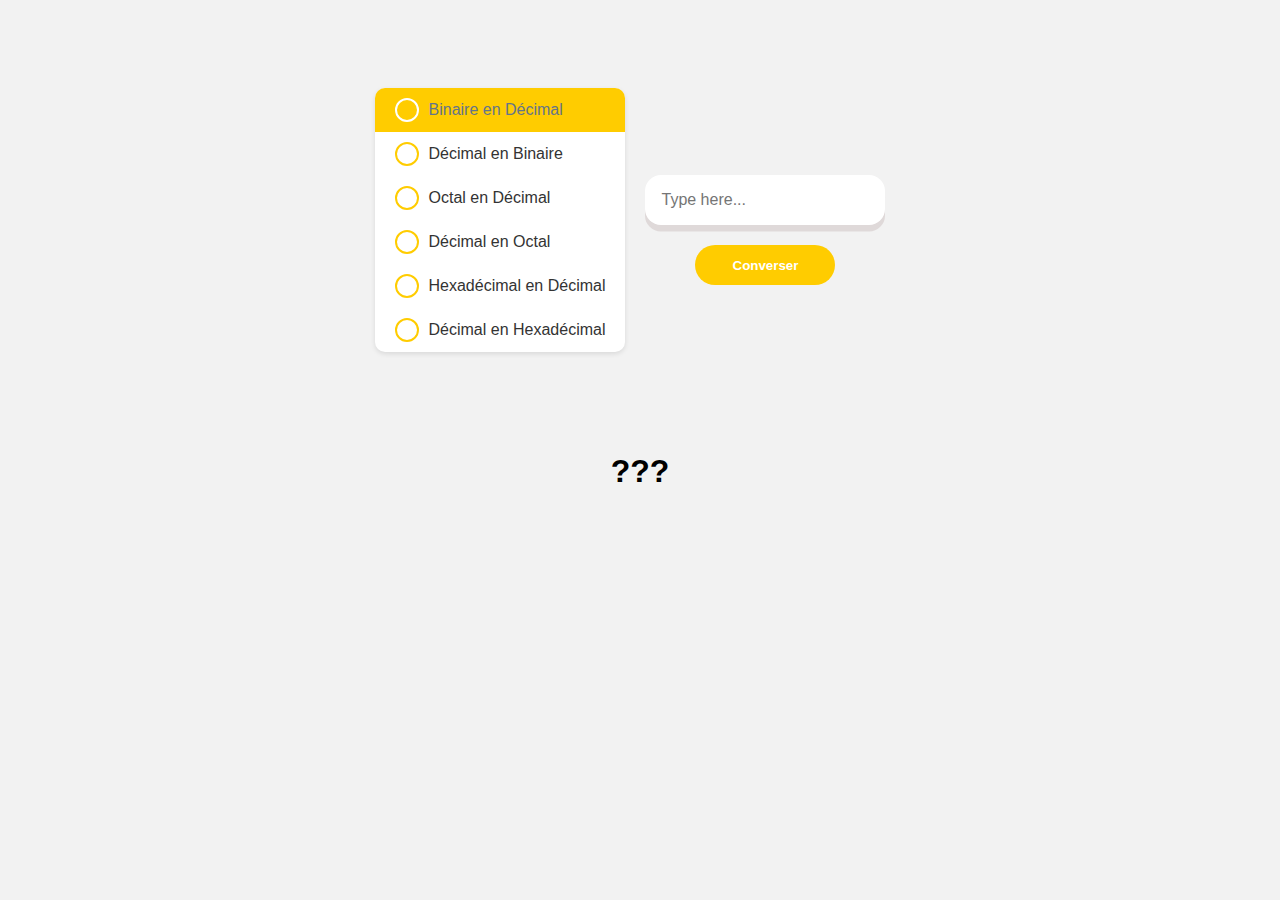
<file: converter/index.html>
<!DOCTYPE html>
<html lang="en">
<head>
    <meta charset="UTF-8">
    <meta name="viewport" content="width=device-width, initial-scale=1.0">
    <meta http-equiv="X-UA-Compatible" content="ie=edge">
    <title>Calculatrice de conversion</title>
    <link rel="stylesheet" href="style.css">
</head>
<body>
    <div class="container">

        <div class="custom-radio">
          <input type="radio" id="radio-1" name="tabs" checked="" onclick="radio1ch()">
          <label class="radio-label" for="radio-1">
            <div class="radio-circle"></div>
            <span class="radio-text">Binaire en Décimal</span>
          </label>
          <input type="radio" id="radio-2" name="tabs" onclick="radio2ch()">
          <label class="radio-label" for="radio-2">
            <div class="radio-circle"></div>
            <span class="radio-text">Décimal en Binaire</span>
          </label>
          <input type="radio" id="radio-3" name="tabs" onclick="radio3ch()">
          <label class="radio-label" for="radio-3">
            <div class="radio-circle"></div>
            <span class="radio-text">Octal en Décimal</span>
          </label>

          <input type="radio" id="radio-4" name="tabs" onclick="radio4ch()">
          <label class="radio-label" for="radio-4">
            <div class="radio-circle"></div>
            <span class="radio-text">Décimal en Octal</span>
          </label>

          <input type="radio" id="radio-5" name="tabs" onclick="radio5ch()">
          <label class="radio-label" for="radio-5">
            <div class="radio-circle"></div>
            <span class="radio-text">Hexadécimal en Décimal </span>
          </label>

          <input type="radio" id="radio-6" name="tabs" onclick="radio6ch()">
          <label class="radio-label" for="radio-6">
            <div class="radio-circle"></div>
            <span class="radio-text">Décimal en Hexadécimal</span>
          </label>
          
        </div>

        <div class="controll">
            <div class="input-wrapper" >
                <input type="text" placeholder="Type here..." name="text" class="input" id="number">
            </div>
            <button onclick="start()">
                Converser
            </button>
        </div>
        
    </div>
    <h1 class="answer" id="txt">???</h1>
      
      <script>
        let radio1 = document.getElementById('radio-1');
        let radio2 = document.getElementById('radio-2');
        let radio3 = document.getElementById('radio-3');
        let radio4 = document.getElementById('radio-4');
        let radio5 = document.getElementById('radio-5');
        let radio6 = document.getElementById('radio-6');
        let number = document.getElementById('number');
        let txt = document.getElementById('txt');
        let choose = 1;
        let result = 0;

        function radio1ch(){
            choose = 1;
        }
        function radio2ch(){
            choose = 2;
        }
        function radio3ch(){
            choose = 3;
        }
        function radio4ch(){
            choose = 4;
        }
        function radio5ch(){
            choose = 5;
        }
        function radio6ch(){
            choose = 6;
        }
        function start(){
            if(choose == 1){
                let decimalNumber = 0;
                let binaryNumber = number.value;
                let power = 0;
                for (let i = binaryNumber.length - 1; i >= 0; i--) {
                    if (binaryNumber[i] == '1') {
                        decimalNumber = decimalNumber + binaryNumber[i] * Math.pow(2, power);
                    }
                    power++;
                    result = decimalNumber;
                } 
            }

            if(choose == 2){
                let binaryResult = "";
                decimalNumber = number.value;
                while (decimalNumber > 0) {
                    // Get the remainder of the division by 2
                    const remainder = decimalNumber % 2;
                    
                    // Prepend the remainder to the binary result
                    binaryResult = remainder + binaryResult;
                    
                    // Update the decimal number by integer division by 2
                    decimalNumber = Math.floor(decimalNumber / 2);
                }
                result = binaryResult;
                // Handle the case when the input is 0
                if (binaryResult === "") {
                    result = "0";
                }
            }

            if(choose == 3){
                let decimalNumber = 0;
                let octalNumber = number.value;
                let power = 0;
                for (let i = octalNumber.length - 1; i >= 0; i--) {
                    decimalNumber = decimalNumber + octalNumber[i] * Math.pow(8, power);
                    power++;
                    
                } 
                result = decimalNumber;
            }

            if(choose == 4){
                let octalResult = "";
                decimalNumber = number.value;
                while (decimalNumber > 0) {
                    // Get the remainder of the division by 2
                    const remainder = decimalNumber % 8;
                    console.log(decimalNumber);
                    // Prepend the remainder to the binary result
                    octalResult = remainder + octalResult;
                    
                    // Update the decimal number by integer division by 2
                    decimalNumber = Math.floor(decimalNumber / 8);
                }
                result = octalResult;
                // Handle the case when the input is 0
                if (octalResult === "") {
                    result = "0";
                }
            }

            if(choose == 5){
                let hexNumber = number.value;

                result = parseInt(hexNumber, 16);
            }

            if(choose == 6){
                let hexResult = "";
                decimalNumber = number.value;

                while (decimalNumber > 0) {
                    // Get the remainder of the division by 16
                    const remainder = decimalNumber % 16;

                    // Convert remainder to hexadecimal and prepend to the result
                    hexResult = (remainder < 10 ? remainder : String.fromCharCode(55 + remainder)).toString() + hexResult;

                    // Update the decimal number by integer division by 16
                    decimalNumber = Math.floor(decimalNumber / 16);
                }

                // Handle the case when the input is 0
                if (hexResult === "") {
                    hexResult = "0";
                }
                result = hexResult;

            }
            
            txt.innerHTML = result;
        }
      

      
      </script>
</body>
</html>
</file>
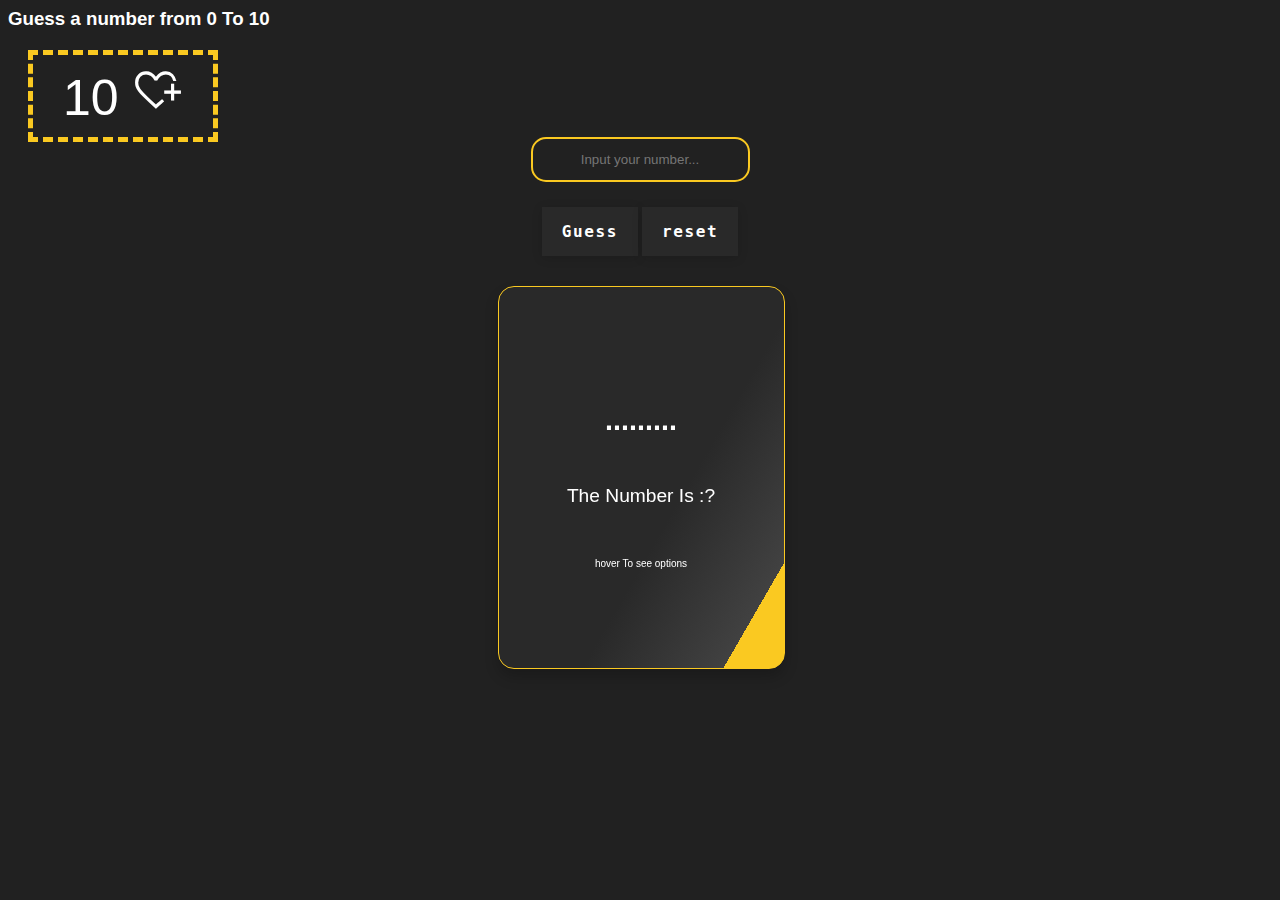
<file: Guess the number/index.html>
<!DOCTYPE html>
<html lang="en">
<head>
    <meta charset="UTF-8">
    <meta name="viewport" content="width=device-width, initial-scale=1.0">
    <title>Guess the number</title>
    
    <script>
        let guesses;
        let reset;
        let numbers;
        let x = Math.floor(Math.random()*11);
        function r(){
            document.getElementById('uOrLOrT').innerHTML = ".........";
            x = Math.floor(Math.random()*numbers+1);
            guesses = reset;
            document.getElementById('guessesN').innerHTML = guesses;
            document.getElementById('number').innerHTML = "?";
            document.getElementById('lN').innerHTML = numbers;
        }
        function choose(){
            guesses=10;
            reset = guesses;
            numbers = 10;
            document.getElementById('guessesN').innerHTML = guesses;
            document.getElementById('number').innerHTML = "?";
            document.getElementById('fOption').style.display = "block";
            document.getElementById('sOption').style.display = "none";
            document.getElementById('lN').innerHTML = numbers;
        }
        function easy(){
            guesses=10;
            reset = guesses;
            numbers = 10;
            document.getElementById('guessesN').innerHTML = guesses;
            document.getElementById('uOrLOrT').innerHTML = ".........";
            x = Math.floor(Math.random()*numbers+1);
            document.getElementById('number').innerHTML = "?";
            document.getElementById('lN').innerHTML = numbers;
        }
        function normal(){
            guesses = 5;
            reset = guesses;
            numbers = 10;
            document.getElementById('guessesN').innerHTML = guesses;
            document.getElementById('uOrLOrT').innerHTML = ".........";
            x = Math.floor(Math.random()*numbers+1);
            document.getElementById('number').innerHTML = "?";
            document.getElementById('lN').innerHTML = numbers;
        }
        function hard(){
            guesses = 3;
            reset = guesses;
            numbers = 10;
            document.getElementById('guessesN').innerHTML = guesses;
            document.getElementById('uOrLOrT').innerHTML = ".........";
            x = Math.floor(Math.random()*numbers+1);
            document.getElementById('number').innerHTML = "?";
            document.getElementById('lN').innerHTML = numbers;
        }
        function custom(){
            document.getElementById('fOption').style.display = "none";
            document.getElementById('sOption').style.display = "block";
        }
        function confirm(){
            numbers = document.forms['customForm']['to'].value;
            x = Math.floor(Math.random()* numbers+1);
            guesses = document.forms['customForm']['guessesCustom'].value
            reset = guesses;
            document.getElementById('guessesN').innerHTML = guesses;
            document.getElementById('uOrLOrT').innerHTML = ".........";
            document.getElementById('number').innerHTML = "?";

            document.getElementById('sOption').style.display = "none";
            document.getElementById('fOption').style.display = "block";
            document.getElementById('lN').innerHTML = numbers;
        }
        function cancel(){
            document.getElementById('sOption').style.display = "none";
            document.getElementById('fOption').style.display = "block";
        }

        function check(){
            if(guesses>0){
                    if (document.forms['guessForm']['guess'].value == x){
                        document.getElementById('uOrLOrT').innerHTML = "";
                        document.getElementById('uOrLOrT').innerHTML = "Good !!";
                        document.getElementById('number').innerHTML = x;
                    }
                    if (document.forms['guessForm']['guess'].value > x){
                        document.getElementById('uOrLOrT').innerHTML = "";
                        document.getElementById('uOrLOrT').innerHTML = "NO !! Lower";
                        guesses = guesses-1;
                        document.getElementById('guessesN').innerHTML = guesses;
                    }
                    if (document.forms['guessForm']['guess'].value < x){
                        document.getElementById('uOrLOrT').innerHTML = "";
                        document.getElementById('uOrLOrT').innerHTML = "NO !! Upper";
                        guesses = guesses-1;
                        document.getElementById('guessesN').innerHTML = guesses;
                    }
            }else{
                document.getElementById('uOrLOrT').innerHTML = "Game Over";
                document.getElementById('number').innerHTML = x;
            }

        }


    </script>
    <link rel="stylesheet" href="https://fonts.googleapis.com/css2?family=Material+Symbols+Outlined:opsz,wght,FILL,GRAD@48,400,0,0" />
    
    <link rel="stylesheet" href="style.css">
</head>
<body onload="choose()">
    <h3 class="tips">Guess a number from <span id="fN">0</span> To <span id="lN">10</span></h3>
    <div class="ui">
        <span class="guesses" id="guessesN"></span>
        <span class="material-symbols-outlined heart_plus wiggle">
            heart_plus
        </span>
    </div>

    <form name="guessForm">
        <div class="center">
        <input placeholder="Input your number..." name="guess" type="text" class="input">
        <button class="ui-btn" onclick="check()" type="button">
            <span>
              Guess 
            </span>
        </button>
        <button class="ui-btn" onclick="r()" type="button">
            <span>
                reset
            </span>
        </button>
        </div>

    </form>

    <div class="flip-card">
        <div class="flip-card-inner">
            <div class="flip-card-front">
                <p class="title" id="uOrLOrT">.........</p>
                <p><span>The Number Is :</span><span id="number">?</span></p>
                <br>
                <p style="font-size: 10px">hover To see options</p>
            </div>
            <div class="flip-card-back" >
                
                <div id="fOption">
                    <p class="title2">Options</p>
                    <div class="option">
                        <p class="opTexte">Easy</p>
                        <div class="radio-input">
                            <input type="radio" id="value-1" name="value-radio" onclick="easy()"  checked>
                            <div class="circle">
                            </div> 
                        </div>
                    </div>

                    <div class="option">
                        <p class="opTexte">Normal</p>
                        <div class="radio-input">
                            <input type="radio" id="value-2" name="value-radio" onclick="normal()">
                            <div class="circle">
                            </div> 
                        </div>
                    </div>

                    <div class="option">
                        <p class="opTexte">Hard</p>
                        <div class="radio-input">
                            <input type="radio" id="value-3" name="value-radio" onclick="hard()">
                            <div class="circle">
                            </div>
                        </div>
                    </div>
                    
                    <div class="option">
                        <p class="opTexte">Custom</p>
                        <div class="radio-input">
                            <input type="radio" id="value-4" name="value-radio" onclick="custom()">
                            <div class="circle">
                            </div>
                        </div>
                    </div>
                </div>

                <div id="sOption">
                    <p class="title2">Custom</p>

                    <form name="customForm">
                        <h3>Number</h3>
                        <span>From 0 To</span><input type="number" name="to" class="input2" placeholder="10" min="1">

                        <h3>Guesses</h3>
                        <input type="number" name="guessesCustom" class="input2" placeholder="0" min="1">
                        <br>
                        <button class="ui-btn" onclick="confirm()" type="button">
                                <span>
                                    Confirm
                                </span>
                        </button>

                        <button class="ui-btn" onclick="cancel()" type="button">
                            <span>
                                Cancel
                            </span>
                        </button>
                    </form>
                </div>

            </div>
        </div>
    </div>
</body>
</html>
</file>
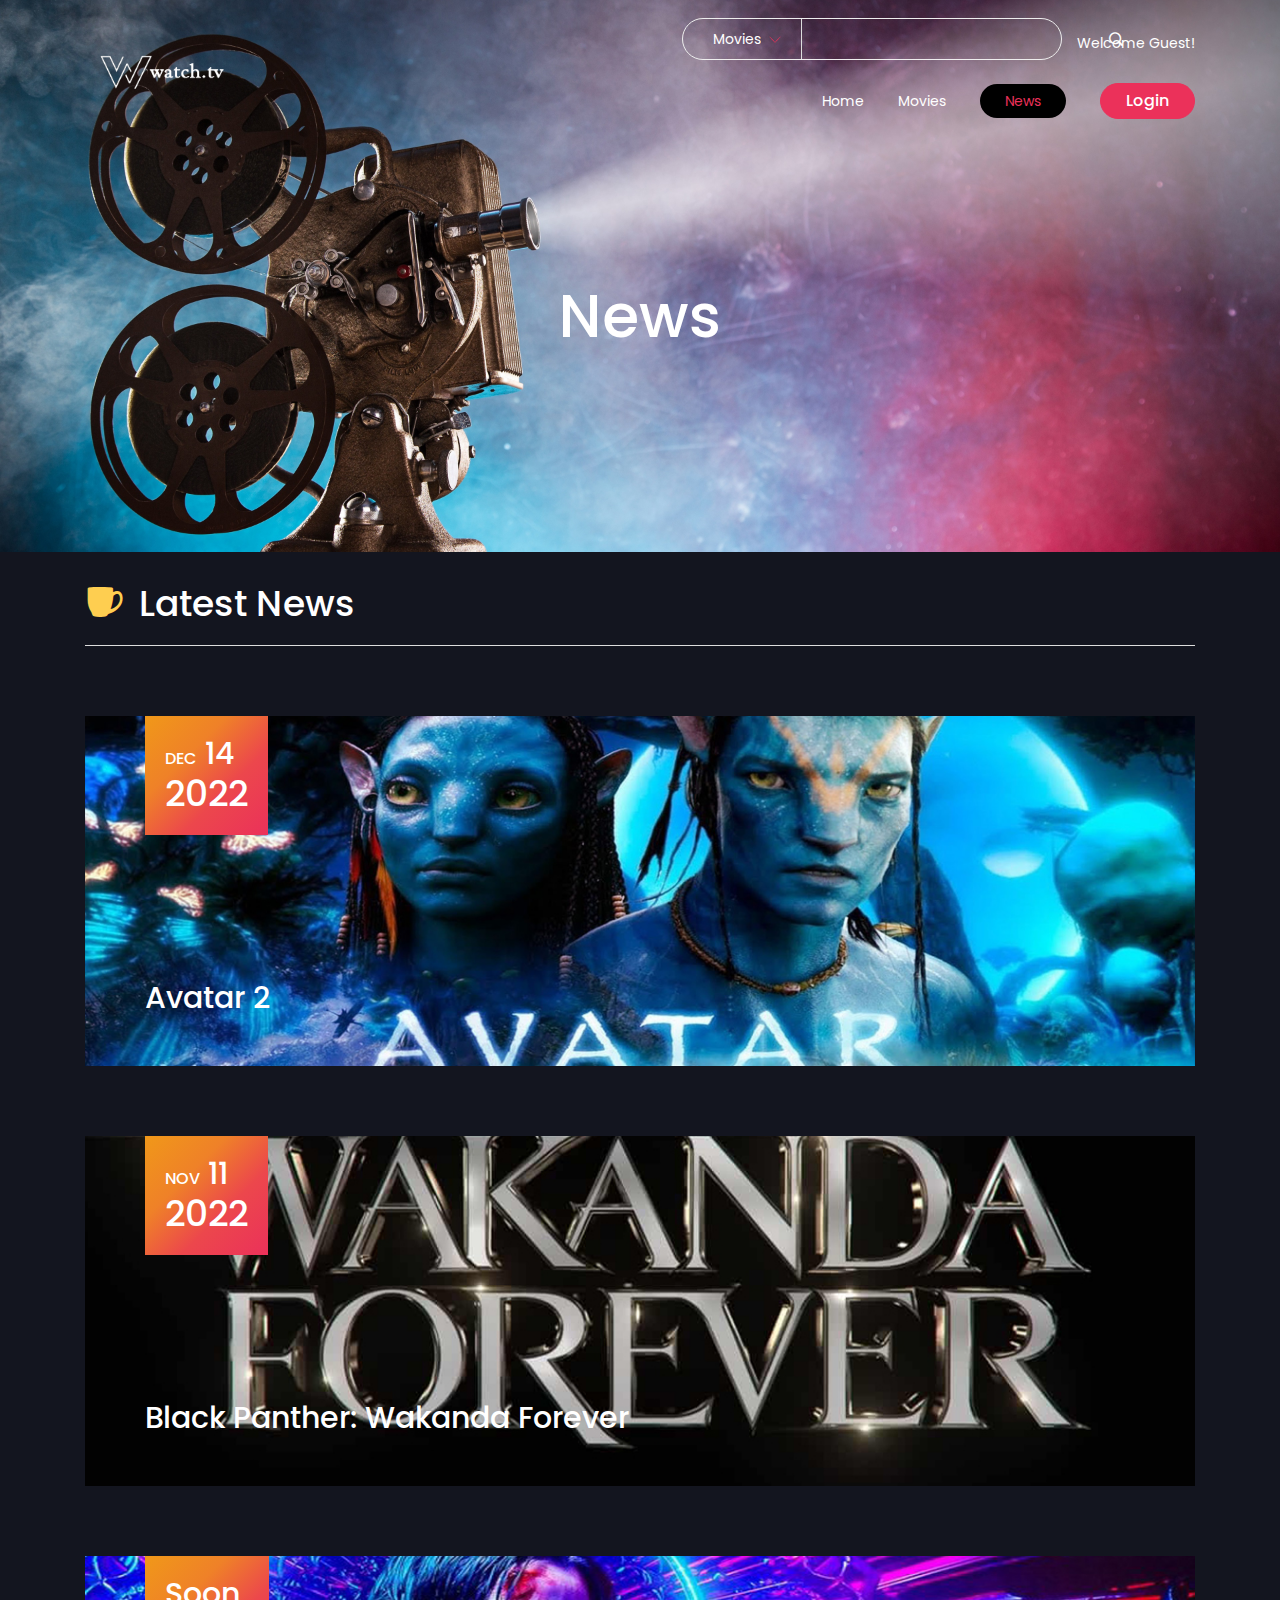
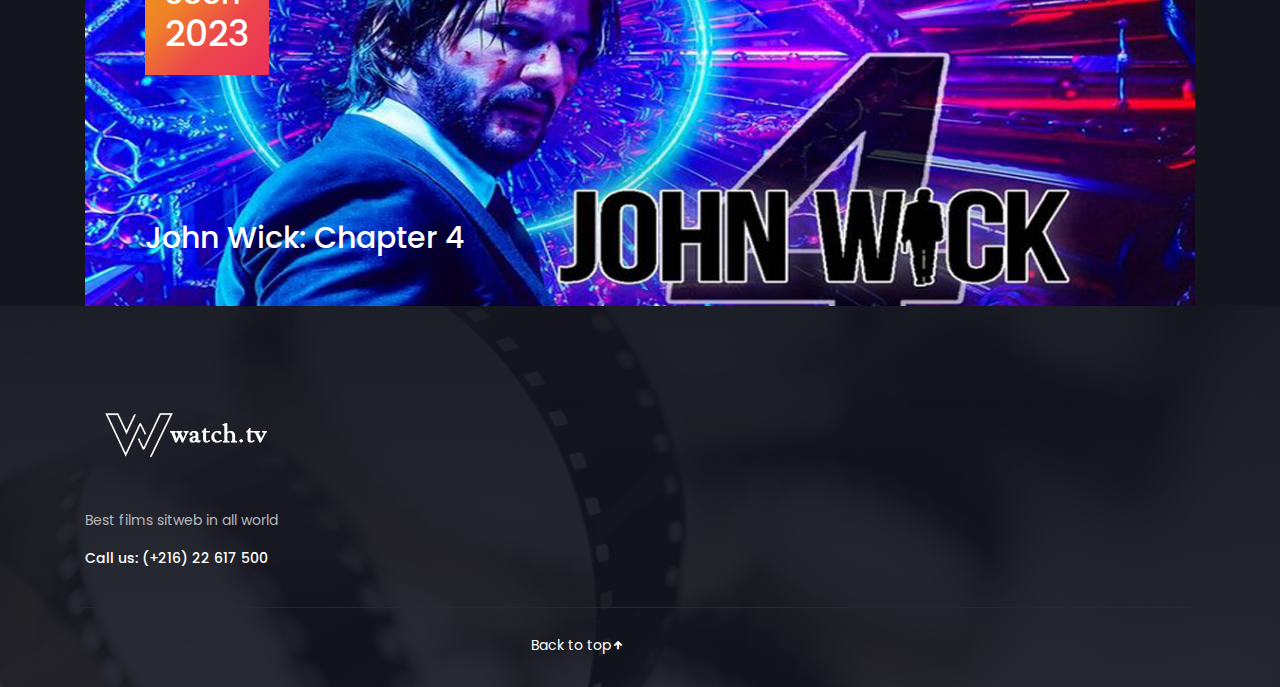
<file: Watch/blog.html>
<!DOCTYPE HTML>
<html lang="zxx">
	
<head>
		<meta charset="UTF-8">
		<meta http-equiv="X-UA-Compatible" content="IE=edge">
		<meta name="viewport" content="width=device-width, initial-scale=1">
		<title>Moviepoint - Online Movie,Vedio and TV Show HTML Template</title>
		<!-- Favicon Icon -->
		<link rel="icon" type="image/png" href="assets/img/favcion.png" />
		<!-- Bootstrap CSS -->
		<link rel="stylesheet" type="text/css" href="assets/css/bootstrap.min.css" media="all" />
		<!-- Slick nav CSS -->
		<link rel="stylesheet" type="text/css" href="assets/css/slicknav.min.css" media="all" />
		<!-- Iconfont CSS -->
		<link rel="stylesheet" type="text/css" href="assets/css/icofont.css" media="all" />
		<!-- Owl carousel CSS -->
		<link rel="stylesheet" type="text/css" href="assets/css/owl.carousel.css">
		<!-- Popup CSS -->
		<link rel="stylesheet" type="text/css" href="assets/css/magnific-popup.css">
		<!-- Main style CSS -->
		<link rel="stylesheet" type="text/css" href="assets/css/style.css" media="all" />
		<!-- Responsive CSS -->
		<link rel="stylesheet" type="text/css" href="assets/css/responsive.css" media="all" />
		<!--[if lt IE 9]>
		  <script src="https://oss.maxcdn.com/html5shiv/3.7.3/html5shiv.min.js"></script>
		  <script src="https://oss.maxcdn.com/respond/1.4.2/respond.min.js"></script>
		<![endif]-->
	</head>
	<body>
		<!-- Page loader -->
	    <div id="preloader"></div>
		<!-- header section start -->
		<header class="header">
			<div class="container">
				<div class="header-area">
					<div class="logo">
						<a href="index-2.html"><img src="assets/img/logo.png" alt="logo" /></a>
					</div>
					<div class="header-right">
						<form action="#">
							<select>
								<option value="Movies">Movies</option>
								<option value="Movies">Movies</option>
								<option value="Movies">Movies</option>
							</select>
							<input type="text"/>
							<button><i class="icofont icofont-search"></i></button>
						</form>
						<ul>
							<li><a href="#">Welcome Guest!</a></li>
						</ul>
					</div>
					<div class="menu-area">
						<div class="responsive-menu"></div>
					    <div class="mainmenu">
                            <ul id="primary-menu">
                                <li><a href="index.html">Home</a></li>
                                <li><a href="movies.html">Movies</a></li>
                                <li><a class="active mewh" href="blog.html">News</a></li>
                                <li><a class="theme-btn" href="#"> Login</a></li>
                            </ul>
					    </div>
					</div>
				</div>
			</div>
		</header>
		</div>
		<!-- header section end -->
		<!-- breadcrumb area start -->
		<section class="breadcrumb-area">
			<div class="container">
				<div class="row">
					<div class="col-lg-12">
						<div class="breadcrumb-area-content">
							<h1>News</h1>
						</div>
					</div>
				</div>
			</div>
		</section><!-- breadcrumb area end -->
		<!-- blog area start -->
		<section class="blog-area">
			<div class="container">
				<div class="row">
					<div class="col-lg-12">
					    <div class="section-title pb-20">
							<h1><i class="icofont icofont-coffee-cup"></i> Latest News</h1>
						</div>
					</div>
				</div>
				<hr />
				<div class="row">
					<div class="col-lg-12">
						<div class="single-news">
							<div class="news-bg-1"></div>
							<div class="news-date">
								<h2><span>DEC</span> 14</h2>
								<h1>2022</h1>
							</div>
							<div class="news-content">
								<h2>Avatar 2</h2>
							</div>
						</div>
						<div class="single-news">
							<div class="news-bg-2"></div>
							<div class="news-date">
								<h2><span>NOV</span> 11</h2>
								<h1>2022</h1>
							</div>
							<div class="news-content">
								<h2>Black Panther: Wakanda Forever</h2>
							</div>
						</div>
						<div class="single-news">
							<div class="news-bg-3"></div>
							<div class="news-date">
								<h2>Soon</h2>
								<h1>2023</h1>
							</div>
							<div class="news-content">
								<h2>John Wick: Chapter 4</h2>
							</div>
						</div>
					</div>
				</div>
			</div>
		</section><!-- blog area end -->
		<!-- footer section start -->
		<footer class="footer">
			<div class="container">
				<div class="row">
                    <div class="col-lg-3 col-sm-6">
						<div class="widget">
							<img src="assets/img/logo.png" alt="about" />
							<p>Best films sitweb in all world</p>
							<h6><span>Call us: </span>(+216) 22 617 500</h6>
						</div>
                    </div>
				</div>
				<hr />
			</div>
			<div class="copyright">
				<div class="container">
						<div class="col-lg-6 text-center text-lg-right">
							<div class="copyright-content">
								<a href="#" class="scrollToTop">
									Back to top<i class="icofont icofont-arrow-up"></i>
								</a>
							</div>
						</div>
					</div>
				</div>
			</div>
		</footer><!-- footer section end -->
		<!-- jquery main JS -->
		<script src="assets/js/jquery.min.js"></script>
		<!-- Bootstrap JS -->
		<script src="assets/js/bootstrap.min.js"></script>
		<!-- Slick nav JS -->
		<script src="assets/js/jquery.slicknav.min.js"></script>
		<!-- owl carousel JS -->
		<script src="assets/js/owl.carousel.min.js"></script>
		<!-- Popup JS -->
		<script src="assets/js/jquery.magnific-popup.min.js"></script>
		<!-- Isotope JS -->
		<script src="assets/js/isotope.pkgd.min.js"></script>
		<!-- main JS -->
		<script src="assets/js/main.js"></script>
	</body>

</html>
</file>
<file: converter/style.css>
*{
    font-family: sans-serif;
}
body{
    background-color: #f2f2f2;
}
.container {
    display: flex;
    justify-content: center;
    align-items: center;
    padding: 80px 0;
  }
  
  .custom-radio {
    display: flex;
    flex-direction: column;
    background-color: #fff;
    border-radius: 10px;
    box-shadow: 0 2px 5px rgba(0, 0, 0, 0.1);
    overflow: hidden;
  }
  
  .custom-radio input[type="radio"] {
    display: none;
  }
  
  .radio-label {
    display: flex;
    align-items: center;
    padding: 10px 20px;
    cursor: pointer;
    transition: background-color 0.3s ease-in-out;
  }
  
  .radio-circle {
    width: 20px;
    height: 20px;
    border: 2px solid #ffcc00;
    border-radius: 50%;
    margin-right: 10px;
    transition: border-color 0.3s ease-in-out, background-color 0.3s ease-in-out;
  }
  
  .radio-text {
    font-size: 1rem;
    color: #333;
    transition: color 0.3s ease-in-out;
  }
  
  .custom-radio input[type="radio"]:checked + .radio-label {
    background-color: #ffcc00;
  }
  
  .custom-radio input[type="radio"]:checked + .radio-label .radio-circle {
    border-color: #fff;
    background-color: #ffcc00;
  }
  
  .custom-radio input[type="radio"]:checked + .radio-label .radio-text {
    color: #64748b;
  }

  .input-wrapper input {
    background-color: #fff;
    border: none;
    padding: 1rem;
    font-size: 1rem;
    width: 13em;
    border-radius: 1rem;
    color: #ffcc00;
    box-shadow: 0 0.4rem #dfd9d9;
    cursor: pointer;
    margin: 20px;
  }
  
  .input-wrapper input:focus {
    outline-color: #ffcc00;
  }

  .controll{
      display: flex;
      flex-direction: column;
  }
  button {
    padding: 12.5px 30px;
    border: 0;
    border-radius: 100px;
    background-color: #ffcc00;
    color: #ffffff;
    font-weight: Bold;
    transition: all 0.5s;
    -webkit-transition: all 0.5s;
    width: 50%;
    margin: 0 auto;
  }
  
  button:hover {
    box-shadow: 0 0 20px #6fc5ff50;
    transform: scale(1.1);
  }
  
  button:active {
    background-color: #ffde59;
    transition: all 0.25s;
    -webkit-transition: all 0.25s;
    box-shadow: none;
    transform: scale(0.98);
  }

  .answer{
      text-align: center;
  }
</file>
<file: Guess the number/style.css>
body{
    background-color: #212121;
}
.input {
    display: block;
    border-radius: 10px;
    outline: 2px solid #FAC921;
    border: 0;
    font-family: -apple-system, BlinkMacSystemFont, 'Segoe UI', Roboto, Oxygen, Ubuntu, Cantarell, 'Open Sans', 'Helvetica Neue', sans-serif;
    background: none;
    outline-offset: 3px;
    padding: 10px 1rem;
    transition: 0.25s;
    text-align: center;
    color: white;
  }
  
  .input:focus {
    outline-offset: 5px;
    background-color: rgb(51, 51, 51)
  }
.center{
    width: fit-content;
    margin: 0 auto;
    align-items: center;
    justify-items: center;
    text-align: center;
}
.ui-btn {
    --btn-default-bg: rgb(41, 41, 41);
    --btn-padding: 15px 20px;
    --btn-hover-bg: rgb(51, 51, 51);
    --btn-transition: .3s;
    --btn-letter-spacing: .1rem;
    --btn-animation-duration: 1.2s;
    --btn-shadow-color: rgba(0, 0, 0, 0.137);
    --btn-shadow: 0 2px 10px 0 var(--btn-shadow-color);
    --hover-btn-color: #FAC921;
    --default-btn-color: #fff;
    --font-size: 16px;
    /* 👆 this field should not be empty */
    --font-weight: 600;
    --font-family: Menlo,Roboto Mono,monospace;
    /* 👆 this field should not be empty */
  }
  
  /* button settings 👆 */
  
  .ui-btn {
    box-sizing: border-box;
    padding: var(--btn-padding);
    display: inline-block;
    align-items: center;
    justify-content: center;
    color: var(--default-btn-color);
    font: var(--font-weight) var(--font-size) var(--font-family);
    background: var(--btn-default-bg);
    border: none;
    cursor: pointer;
    transition: var(--btn-transition);
    overflow: hidden;
    box-shadow: var(--btn-shadow);
    margin: 30px auto;
  }
  
  .ui-btn span {
    letter-spacing: var(--btn-letter-spacing);
    transition: var(--btn-transition);
    box-sizing: border-box;
    position: relative;
    background: inherit;
  }
  
  .ui-btn span::before {
    box-sizing: border-box;
    position: absolute;
    content: "";
    background: inherit;
  }
  
  .ui-btn:hover, .ui-btn:focus {
    background: var(--btn-hover-bg);
  }
  
  .ui-btn:hover span, .ui-btn:focus span {
    color: var(--hover-btn-color);
  }
  
  .ui-btn:hover span::before, .ui-btn:focus span::before {
    animation: chitchat linear both var(--btn-animation-duration);
  }
  
  @keyframes chitchat {
    0% {
      content: "#";
    }
  
    5% {
      content: ".";
    }
  
    10% {
      content: "^{";
    }
  
    15% {
      content: "-!";
    }
  
    20% {
      content: "#$_";
    }
  
    25% {
      content: "№:0";
    }
  
    30% {
      content: "#{+.";
    }
  
    35% {
      content: "@}-?";
    }
  
    40% {
      content: "?{4@%";
    }
  
    45% {
      content: "=.,^!";
    }
  
    50% {
      content: "?2@%";
    }
  
    55% {
      content: "\;1}]";
    }
  
    60% {
      content: "?{%:%";
      right: 0;
    }
  
    65% {
      content: "|{f[4";
      right: 0;
    }
  
    70% {
      content: "{4%0%";
      right: 0;
    }
  
    75% {
      content: "'1_0<";
      right: 0;
    }
  
    80% {
      content: "{0%";
      right: 0;
    }
  
    85% {
      content: "]>'";
      right: 0;
    }
  
    90% {
      content: "4";
      right: 0;
    }
  
    95% {
      content: "2";
      right: 0;
    }
  
    100% {
      content: "";
      right: 0;
    }
  }

  .flip-card {
    background-color: transparent;
    width: 285px;
    height: 381px;
    perspective: 1000px;
    font-family: sans-serif;
    margin: 0 auto;
    font-size: larger;
  }
  
  .title {
    font-size: 1.5em;
    font-weight: 900;
    text-align: center;
  }
  
  .flip-card-inner {
    position: relative;
    width: 100%;
    height: 100%;
    text-align: center;
    transition: transform 0.8s;
    transform-style: preserve-3d;
  }
  
  .flip-card:hover .flip-card-inner {
    transform: rotateY(180deg);
  }
  
  .flip-card-front, .flip-card-back {
    box-shadow: 0 8px 14px 0 rgba(0,0,0,0.2);
    position: absolute;
    display: flex;
    flex-direction: column;
    justify-content: center;
    width: 100%;
    height: 100%;
    -webkit-backface-visibility: hidden;
    backface-visibility: hidden;
    border: 1px solid #FAC921;
    border-radius: 1rem;
  }
  
  .flip-card-front {
    background: linear-gradient(120deg, rgb(41, 41, 41) 60%, rgb(65, 65, 65) 88%,
    rgb(51, 51, 51) 40%, #FAC921 48%);
    color: white;
    
  }
  
  .flip-card-back {
    background: linear-gradient(120deg, rgb(51, 51, 51) 30%, rgb(65, 65, 65) 88%,
    rgb(41, 41, 41) 40%, #FAC921 78%);
    color: white;
    transform: rotateY(180deg);
    justify-content: flex-start;
  }
  .title2{
    font-size: 1.5em;
    font-weight: 900;
    text-align: center;
    margin: 10px auto;
  }

  .radio-input {
    display: inline-flex;
    align-items: center;
    justify-content: center;
  }
  
  .option{
    align-content: center;
    justify-content: center;
    align-items: center;
    line-height: 0em;
    width: fit-content;
    margin: 30px auto;
  }
  .opTexte{
    display: inlines;
    float: left;
    margin-right: 50px;
  }
  
  .radio-input input {
    appearance: none;
    width: 2em;
    height: 2em;
    background-color: #171717;
    box-shadow: inset 2px 5px 10px rgb(5, 5, 5);
    border-radius: 50%;
    transition: .4s ease-in-out;
  }
  
  .radio-input input:hover {
    scale: 1.2;
    cursor: pointer;
    box-shadow: none;
  }
  
  .radio-input .circle {
    position: relative;
    top: 0.01em;
    left: -1.1em;
    width: 0.6em;
    height: 0.6em;
    background-color: yellow;
    scale: 0;
    border-radius: 10px;
    transition: .4s ease-in-out;
  }
  
  .radio-input input:checked {
    box-shadow: none;
    border: 1px solid yellow;
  }
  
  .radio-input input:checked + .circle {
    transform: rotate(360deg);
    scale: 1;
  }
.ui{
  width: fit-content;
  height: fit-content;
  padding: 10px;
  padding-left: 30px;
  padding-right: 30px;
  margin: 20px;
  margin-bottom: 0px;
  border: 5px dashed #FAC921;
  justify-content: center;
  align-items: center;
}
.heart_plus{
  color: white;
  font-size: 50px;
  margin-left: 10px;
}  
.guesses{
  font-size: 50px;
  color: white;
  font-family: sans-serif;
}
.tip{
  color: white;
}

.wiggle {
  animation: wiggle 2s linear infinite;
}

@keyframes wiggle {
  0%, 7% {
    transform: rotateZ(0);
  }
  15% {
    transform: rotateZ(-15deg);
  }
  20% {
    transform: rotateZ(10deg);
  }
  25% {
    transform: rotateZ(-10deg);
  }
  30% {
    transform: rotateZ(6deg);
  }
  35% {
    transform: rotateZ(-4deg);
  }
  40%, 100% {
    transform: rotateZ(0);
  }
}

.tips{
  display: inline;
  text-align: center;
  color: white;
  font-family: sans-serif;
}

.input2 {
  font-family: -apple-system,BlinkMacSystemFont,"Segoe UI","Roboto","Oxygen","Ubuntu","Cantarell","Fira Sans","Droid Sans","Helvetica Neue",sans-serif;
  font-weight: 500;
  font-size: .8vw;
  color: #fff;
  background-color: rgb(28,28,30);
  box-shadow: 0 0 .4vw rgba(0,0,0,0.5), 0 0 0 .15vw transparent;
  border-radius: 0.4vw;
  border: none;
  outline: none;
  padding: 0.4vw;
  max-width: 190px;
  transition: .4s;
  width: 40px;
  margin: 2px 10px;
}

.input2:hover {
  box-shadow: 0 0 0 .15vw rgba(135, 207, 235, 0.186);
}

.input2:focus {
  box-shadow: 0 0 0 .15vw skyblue;
}

.close{
  color: white;
  font-size: 20px;
  font-weight: bold;
  margin-top: 10pxs ;

}
.closeBtn{
  background: none;
  border: none;
  width: fit-content;
  height: fit-content;
  margin-top: 10px;
}
.closeBtn:hover{
  background: red;
}
</file>
<file: Watch/assets/css/responsive.css>
@media only screen and (max-width: 1350px){
	.news-slider .single-news {
		max-width: 880px;
	}
}
@media only screen and (max-width: 1285px){
	.news-prev,
	.news-next,
	.thumb-prev,
	.thumb-next,
	.hero-area-slider {
		max-width: 880px;
	}
	.hero-area-content > img {
		margin-top: -80px;
	}
	.hero-area-slide {
		margin: 280px 15px 50px;
		padding-top: 35px;
	}
	.thumb-prev {
		left: -645px;
	}
	.thumb-next {
		right: -645px;
	}
}
@media only screen and (max-width: 1199px){
	.thumb-prev,
	.thumb-next,
	.hero-area-slider {
		max-width: 750px;
	}
	.hero-area-content .review {
		margin: 5px 0 25px;
	}
	.hero-area-content > img {
		margin-top: 0;
	}
	.hero-area-slide {
		padding: 20px 0;
		align-items: center;
	}
	.thumb-prev {
		left: -530px;
		bottom: 30px;
	}
	.thumb-next {
		right: -530px;
		bottom: 30px;
	}
	.slide-trailor h3 {
		margin-right: 10px;
		font-size: 18px;
	}
	.portfolio-content h2 {
		font-size: 18px;
	}
	.details-comment p {
		flex: 4;
	}
	.buy-ticket-area {
    padding: 90px 35px 50px;
}
}
@media only screen and (max-width: 1100px){
	.news-prev,
	.news-next,
	.news-slider .single-news {
		max-width: 750px;
	}
	.news-content {
		right: 230px;
	}
	.news-next {
		margin-left: -620px;
	}
	.news-prev {
		margin-right: -620px;
	}
}
@media only screen and (max-width: 1070px){
	.thumb-prev, .thumb-next, .hero-area-slider {
		max-width: 730px;
	}
	.news-prev, .news-next, .news-slider .single-news {
		max-width: 730px;
	}
}
@media only screen and (max-width: 991px){
	.mainmenu {
		display: none;
	}
	.responsive-menu,
	.slicknav_menu {
		display: block;
	}
	ul.slicknav_nav {
		position: absolute;
		background: #000;
		right: 10px;
		top: 100%;
		z-index: 9;
		border: 2px solid #fff;
		padding: 10px;
		margin-top: 8px;
	}
	.slicknav_nav .slicknav_row:hover {
		-webkit-border-radius: 0;
		-moz-border-radius: 0;
		border-radius: 0;
		background: transparent;
	}
	.menu-area li a > i {
		display: none;
	}
	.menu-area {
		position: relative;
	}
	.slicknav_menu .slicknav_menutxt {
		display: none;
	}
	.slicknav_menu .slicknav_icon {
		margin: 0;
	}
	.slicknav_nav a {
		border: 1px solid transparent;
	}
	.slicknav_nav a:hover {
		background: transparent;
		border-radius: 0;
		color: #fff;
	}
	.slicknav_nav .theme-btn:hover {
		border-radius: 35px;
	}
	.hero-area-thumb,.news-thumb {
		display: none;
	}

	.hero-area-slide {
		margin: 200px 0 0;
	}
	.news-slider .single-news {
		max-width: 690px;
	}

	.header-right {
		order: -1;
		grid-column: span 12;
		text-align: center;
		display: inline-block;
	}

	.header-right form {
		margin: 0;
		display: inline-block;
	}

	.header-right ul {
		display: inline-block;
	}

	.logo {
		grid-column: span 3;
		grid-row: span 1;
	}

	.menu-area {
		grid-column: span 9;
	}

	.hero-area {
		padding-bottom: 70px;
	}

	.portfolio-sidebar img {
		padding-left: 15px;
		padding-right: 15px;
	}

	.video-text {
		padding: 10px 15px;
	}

	.video-text h2 {
		font-size: 18px;
	}

	.video-text .review {
		margin: 3px 0 0;
	}

	.popup-youtube i {
		width: 40px;
		height: 40px;
		line-height: 40px;
		font-size: 14px;
	}
	.transformers-box .transformers-content img {
		margin: auto;
	}
	.mtr-30 {
		margin-top: 30px;
	}
	.slicknav_nav a.theme-btn {
    text-align: center;
}
.buy-ticket-box ul::before {
	display: none;
}
}
@media only screen and (max-width: 767px){
	.news-slider .single-news {
		max-width: 510px;
	}
	.news-content {
    right: 20px;
    left: 20px;
    bottom: 45px;
}

.news-date {
    left: 20px;
}

.single-news a {
    right: auto;
    left: 20px;
    bottom: 15px;
}

.logo {
    grid-column: span 5;
}

.menu-area {
    grid-column: span 7;
}

.hero-area-content.pr-50 {
    margin-left: 0;
    padding: 10px 20px;
}

.hero-area-slide {
    margin-top: 230px;
}
.section-title h1 {
	font-size: 28px;
}
.breadcrumb-area-content h1 {
    font-size: 28px;
}
.breadcrumb-area {
    padding: 250px 0 120px;
}
.details-comment {
    display: block;
    text-align: center;
}

.details-comment a {
    margin-bottom: 10px;
}
.details-comment p {
    margin-left: 0;
}
.ticket-box-table {
    flex-wrap: wrap;
    justify-content: start;
    padding-top: 5px;
}

.ticket-box-table table:not(.ticket-table-seat) {
    width: 15%;
    text-align: center;
}

.ticket-box-table table.ticket-table-seat {
    width: 42%;
}

.ticket-box-table table {
    margin-top: 20px;
}





}
@media only screen and (max-width: 576px){
	header.header {
    padding-left: 15px;
    padding-right: 15px;
}

.logo {
    grid-column: span 7;
}

.menu-area {
    grid-column: span 5;
}
.single-slide-cast {
    width: 13.29%;
}
.single-slide-cast.text-center {
	display: none;
}
.video-slider .video-area,
.col-md-3 .video-area,
.single-portfolio {
    margin-left: auto;
    margin-right: auto;
    max-width: 260px;
}

.news-slider .single-news {
    margin-left: 15px;
    margin-right: 15px;
}

.video-text {
    display: none;
}

.portfolio-menu li {
    padding: 15px 0;
    margin: 0 5px 0;
}

.portfolio-menu {
    padding-top: 5px;
}
.transformers-bottom {
    display: block;
}

.transformers-bottom p {
    display: inline-block;
    margin-right: 13px;
}

.details-thumb {
    display: none;
}

.thumb-icon {
    width: 100%;
}
.transformers-content ul li {
    display: block;
}

.transformers-content > p::before {
    display: none;
}

.transformers-content > p {
    padding: 0;
}

.transformers-content h2 {
    font-size: 24px;
}

.transformers-box {
    padding: 5px 15px 40px;
}
.widget button {
	margin-top: 5px;
}
.transformers-content > h2 + a.theme-btn {
    margin: 10px 5px 5px 0;
}
.buy-ticket-box h4 {
    margin-bottom: 15px;
}

.buy-ticket-box h5 {
    margin-bottom: 5px;
}

.buy-ticket-area {
    padding: 30px 15px 15px;
}

.buy-ticket-area > a {
    font-size: 25px;
    top: 10px;
    right: 10px;
}

.ticket-box-table table.ticket-table-seat {
    width: 85%;
}

.ticket-box-table {
    max-width: 220px;
    margin: auto;
}

.ticket-box-available span {
    margin-right: 12px;
}

.ticket-box-available {
    margin: 20px 0;
}

.buy-ticket-box ul li {
    margin-bottom: 20px;
}





}
@media only screen and (max-width: 420px){
.news-bg-1,.news-bg-2,.news-bg-3 {
    height: 400px;
}

.news-content h2 {
    font-size: 20px;
}
.logo {
    grid-column: span 8;
}
.menu-area {
    grid-column: span 4;
}
.header-right form {
    display: flex;
}
.hero-area-content .author-review {
    float: none;
}

.hero-area-content .review h4 {
    padding: 0;
}

.hero-area-content h2 {
    font-size: 24px;
    padding-bottom: 5px;
}

.hero-area-content.pr-50 {
    padding: 5px;
}

.slide-trailor h3 {
    float: none;
    margin: 0 0 8px;
}
.login-social a i {
    width: 38px;
    height: 38px;
    font-size: 18px;
    line-height: 38px;
}
.details-author a {
    margin-left: 1px;
}

}
</file>
